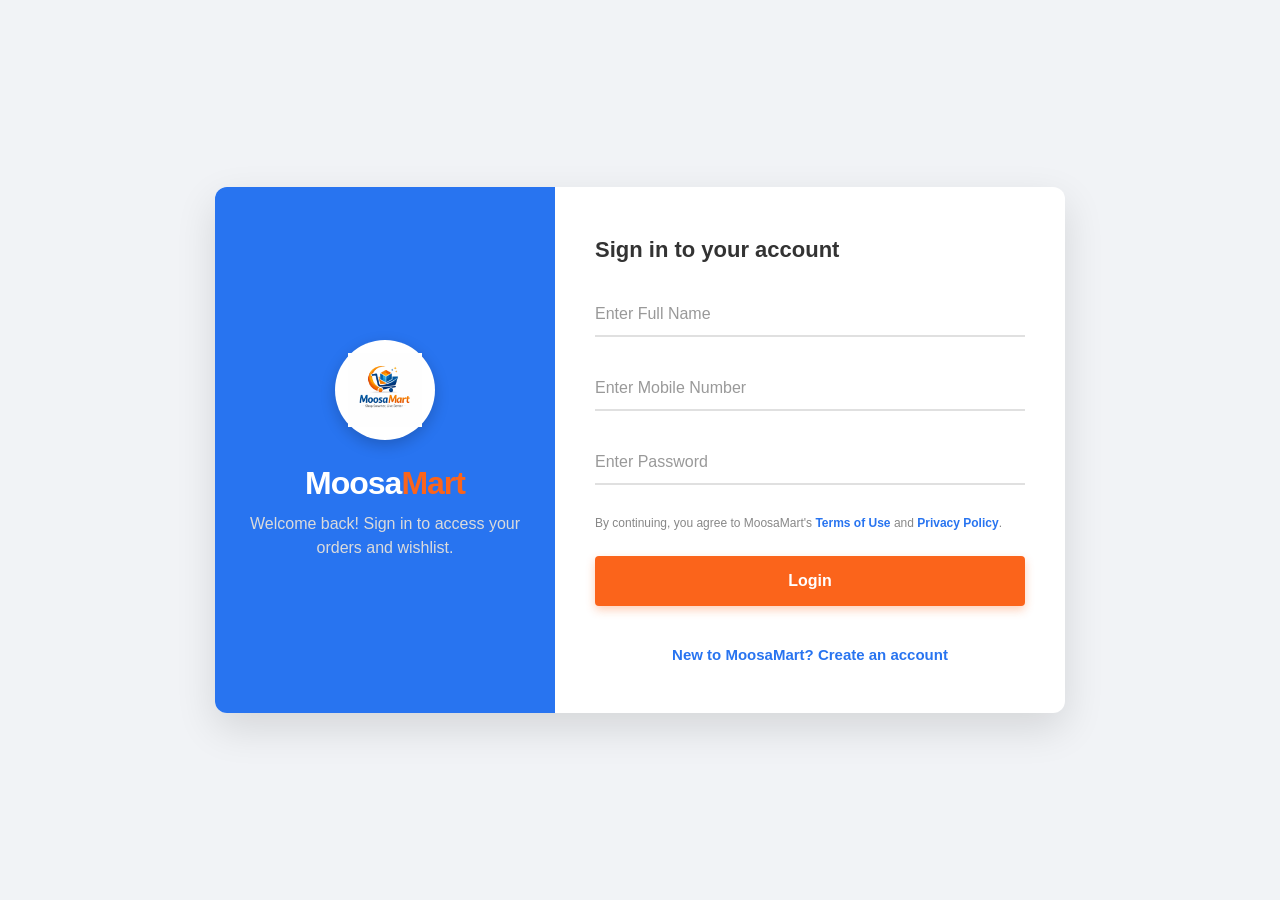
<file: login.html>
<!DOCTYPE html>
<html lang="en">
<head>
    <meta charset="UTF-8">
    <meta name="viewport" content="width=device-width, initial-scale=1.0">
    <title>Login | MoosaMart</title>
    <link rel="stylesheet" href="https://cdnjs.cloudflare.com/ajax/libs/font-awesome/6.0.0/css/all.min.css">
    <style>
        * { box-sizing: border-box; margin: 0; padding: 0; font-family: 'Segoe UI', Tahoma, Geneva, Verdana, sans-serif; }
        body { background-color: #f1f3f6; display: flex; justify-content: center; align-items: center; min-height: 100vh; padding: 20px; }

        .login-container {
            width: 100%;
            max-width: 850px;
            display: flex;
            background: #fff;
            border-radius: 12px; /* Smoother corners */
            overflow: hidden;
            box-shadow: 0 15px 40px rgba(0,0,0,0.12);
        }

        /* Left Side (MoosaMart Branding) */
        .login-branding {
            background: #2874f0; /* Keeping the trusty Blue */
            width: 40%;
            padding: 50px 30px;
            color: white;
            display: flex;
            flex-direction: column;
            align-items: center; /* Center align for logo */
            justify-content: center; /* Vertically center content */
            text-align: center;
        }

        /* --- YOUR LOGO FIX --- */
        .brand-logo-cnt {
            width: 100px;
            height: 100px;
            background: white; /* White circle background */
            border-radius: 50%;
            display: flex;
            align-items: center;
            justify-content: center;
            margin-bottom: 25px;
            border: 4px solid rgba(255,255,255,0.3);
            box-shadow: 0 5px 15px rgba(0,0,0,0.2);
        }

        .brand-logo-cnt img {
            width: 80%; /* Logo fits inside the white circle */
            height: 80%;
            object-fit: contain; /* Ensures logo doesn't stretch */
        }

        .login-branding h2 { font-size: 32px; font-weight: 800; margin-bottom: 10px; letter-spacing: -1px; }
        .login-branding h2 span { color: #fb641b; /* Mart in Orange */ }
        .login-branding p { font-size: 16px; line-height: 1.5; color: #dbdbdb; margin-top: 10px; }

        /* Right Side (Form) */
        .login-form-box {
            width: 60%;
            padding: 50px 40px;
            display: flex;
            flex-direction: column;
        }

        .form-header h3 { font-size: 22px; margin-bottom: 30px; color: #333; }

        .input-group { position: relative; margin-bottom: 30px; }
        
        .input-group input {
            width: 100%;
            padding: 12px 0;
            font-size: 16px;
            border: none;
            border-bottom: 2px solid #e0e0e0;
            outline: none;
            transition: 0.3s;
        }

        .input-group label {
            position: absolute;
            top: 12px;
            left: 0;
            color: #999;
            pointer-events: none;
            transition: 0.3s;
            font-size: 16px;
        }

        /* Input Animation */
        .input-group input:focus ~ label,
        .input-group input:valid ~ label {
            top: -15px;
            font-size: 12px;
            color: #2874f0;
            font-weight: 600;
        }

        .input-group input:focus { border-bottom-color: #2874f0; }

        .terms-text { font-size: 12px; color: #878787; margin-bottom: 25px; line-height: 1.4; }
        .terms-text span { color: #2874f0; cursor: pointer; font-weight: 600; }

        .submit-btn {
            width: 100%;
            background: #fb641b; /* MoosaMart Orange */
            color: white;
            border: none;
            padding: 16px;
            font-size: 16px;
            font-weight: 700;
            border-radius: 4px;
            cursor: pointer;
            box-shadow: 0 4px 10px rgba(251, 100, 27, 0.3);
            transition: all 0.3s ease;
        }

        .submit-btn:hover { background: #e65a16; transform: translateY(-2px); box-shadow: 0 6px 15px rgba(251, 100, 27, 0.4); }
        .submit-btn:active { transform: translateY(1px); }

        .create-account {
            text-align: center;
            margin-top: auto;
            padding-top: 40px;
            color: #2874f0;
            font-weight: 600;
            cursor: pointer;
            text-decoration: none;
            display: block;
            font-size: 15px;
        }
        .create-account:hover { text-decoration: underline; }

        /* Mobile Responsive */
        @media (max-width: 768px) {
            .login-container { flex-direction: column; width: 100%; max-width: 450px; }
            .login-branding { width: 100%; padding: 30px 20px; height: auto; flex-direction: row; gap: 15px; text-align: left; justify-content: flex-start;}
            .brand-logo-cnt { width: 60px; height: 60px; margin-bottom: 0; border-width: 2px;}
            .login-branding h2 { font-size: 24px; margin-bottom: 0; }
            .login-branding p { display: none; }
            .login-form-box { width: 100%; padding: 30px 20px; }
            .form-header h3 { font-size: 18px; margin-bottom: 20px; }
        }
    </style>
</head>
<body>

    <div class="login-container">
        <div class="login-branding">
            <div class="brand-logo-cnt">
                <img src="logo.jpeg" alt="MoosaMart Logo" onerror="this.src='https://cdn-icons-png.flaticon.com/512/1162/1162499.png'"> 
            </div>
            <div>
                <h2>Moosa<span>Mart</span></h2>
                <p>Welcome back! Sign in to access your orders and wishlist.</p>
            </div>
        </div>

        <div class="login-form-box">
            <div class="form-header">
                <h3>Sign in to your account</h3>
            </div>
            
            <form action="index.html" onsubmit="saveUser(event)">
                <div class="input-group">
                    <input type="text" id="userName" required>
                    <label>Enter Full Name</label>
                </div>

                <div class="input-group">
                    <input type="text" id="userPhone" maxlength="10" pattern="[0-9]{10}" required>
                    <label>Enter Mobile Number</label>
                </div>

                <div class="input-group">
                    <input type="password" id="userPass" required>
                    <label>Enter Password</label>
                </div>

                <p class="terms-text">By continuing, you agree to MoosaMart's <span>Terms of Use</span> and <span>Privacy Policy</span>.</p>

                <button type="submit" class="submit-btn">Login</button>
            </form>

            <a href="signup.html" class="create-account">New to MoosaMart? Create an account</a>
        </div>
    </div>

    <script>
        function saveUser(event) {
            // Demo logic
            const name = document.getElementById('userName').value;
            localStorage.setItem('moosaUser', name);
            localStorage.setItem('isLoggedIn', 'true');
        }
    </script>
</body>
</html>
</file>
